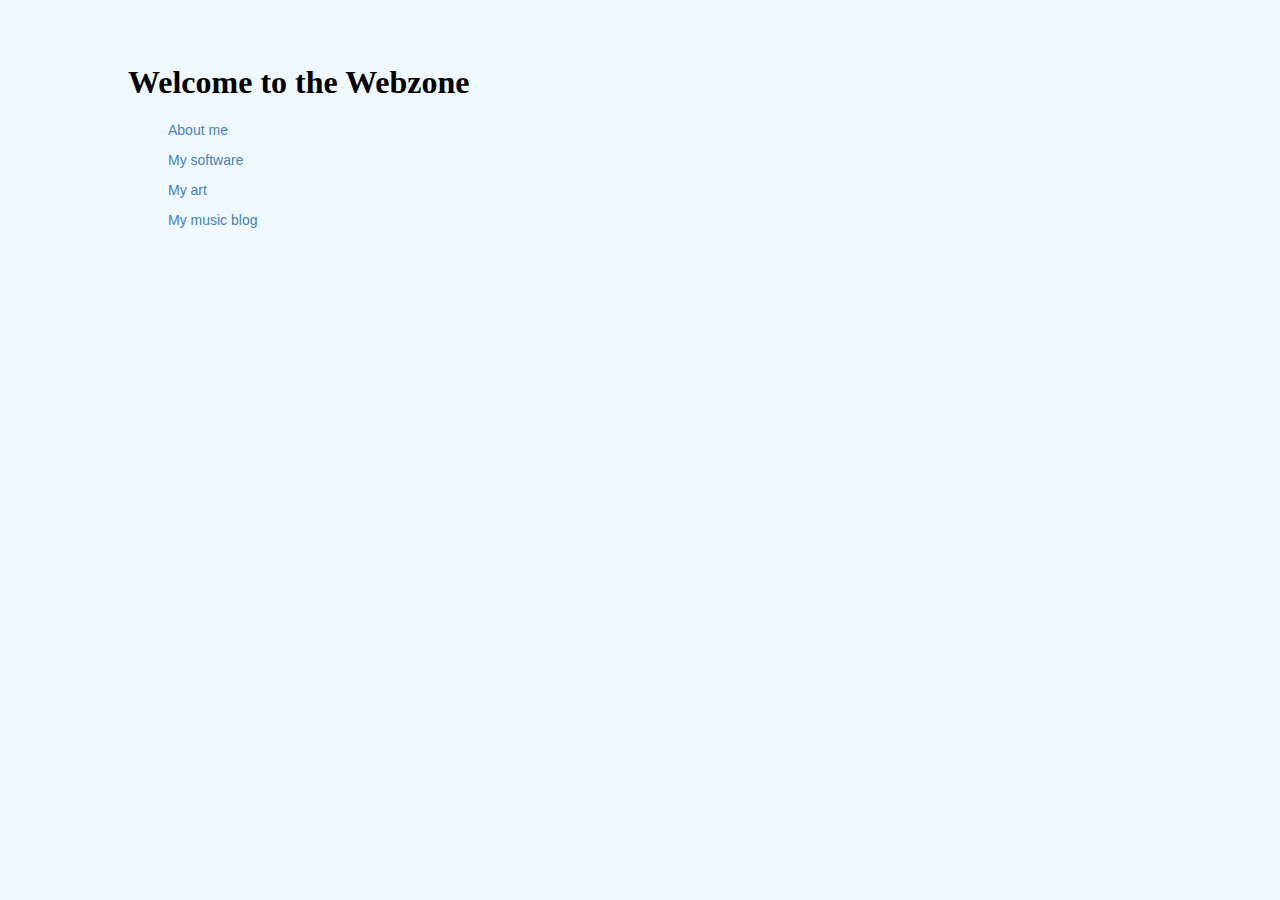
<file: index.html>
<!doctype html>
<html>
<head>
	<meta charset="utf-8"/>
	<title>Welcome to the Webzone</title>
	<link rel="stylesheet" href="styles/main-style.css"/>
</head>
<body>
	<h1>Welcome to the Webzone</h1>
	<p><a href="about.html">About me</a></p>
	<p><a href="software.html">My software</a></p>
	<p><a href="gallery.html">My art</a></p>
	<p><a href="https://noiseandpoetry.wordpress.com">My music blog</a></p>
</body>
</html>
</file>
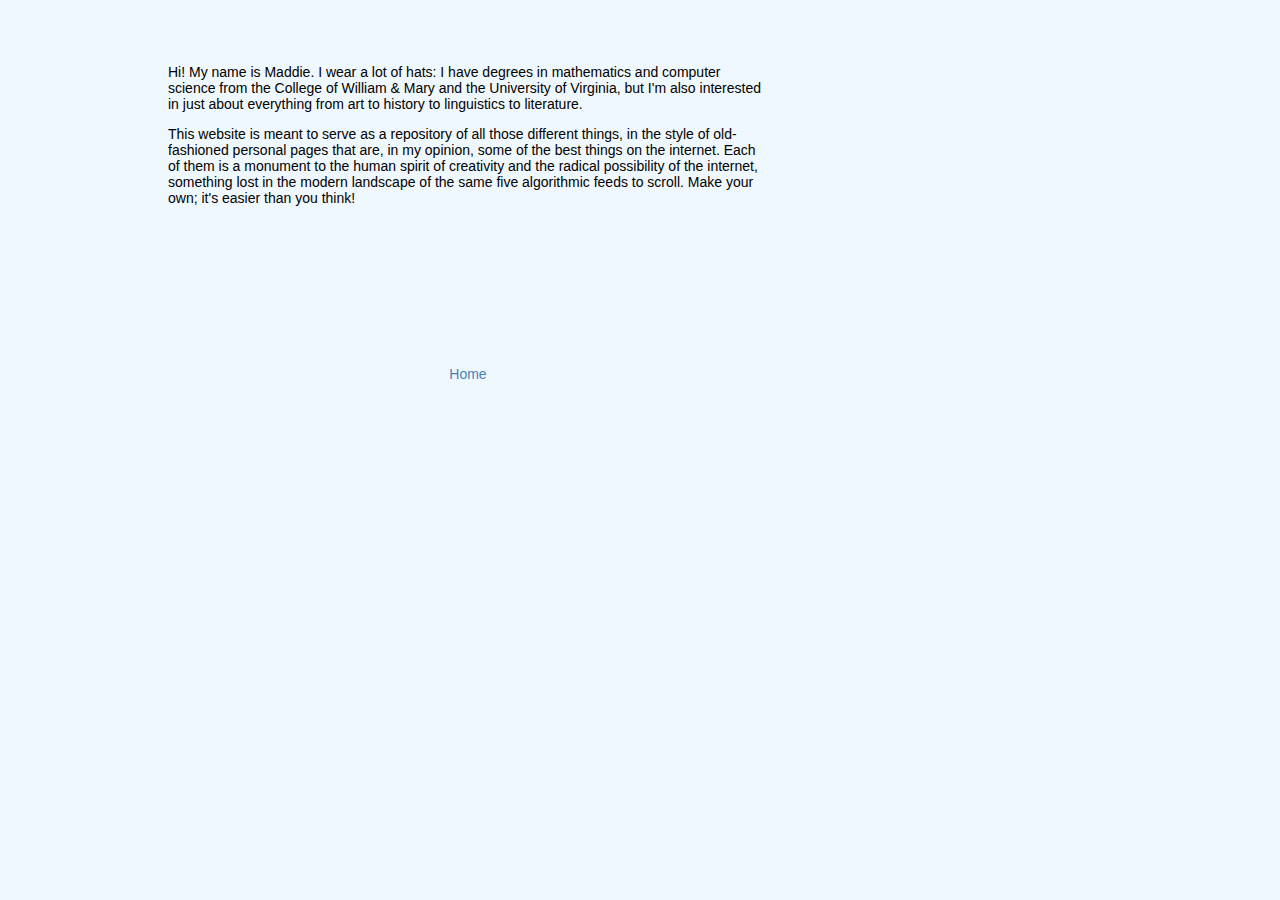
<file: about.html>
<!doctype html>
<html>
<head>
	<meta charset="utf-8"/>
	<title>About</title>
	<link rel="stylesheet" href="styles/main-style.css"/>
</head>
<body>
	<p>Hi! My name is Maddie. I wear a lot of hats: I have degrees in mathematics and computer science from the College of William & Mary and the University of Virginia, but I'm also interested in just about everything from art to history to linguistics to literature.</p>

	<p>This website is meant to serve as a repository of all those different things, in the style of old-fashioned personal pages that are, in my opinion, some of the best things on the internet. Each of them is a monument to the human spirit of creativity and the radical possibility of the internet, something lost in the modern landscape of the same five algorithmic feeds to scroll. Make your own; it's easier than you think!</p>

	<footer>
	<p><a href="index.html">Home</a></p>
	</footer>
</body>
</html>
</file>
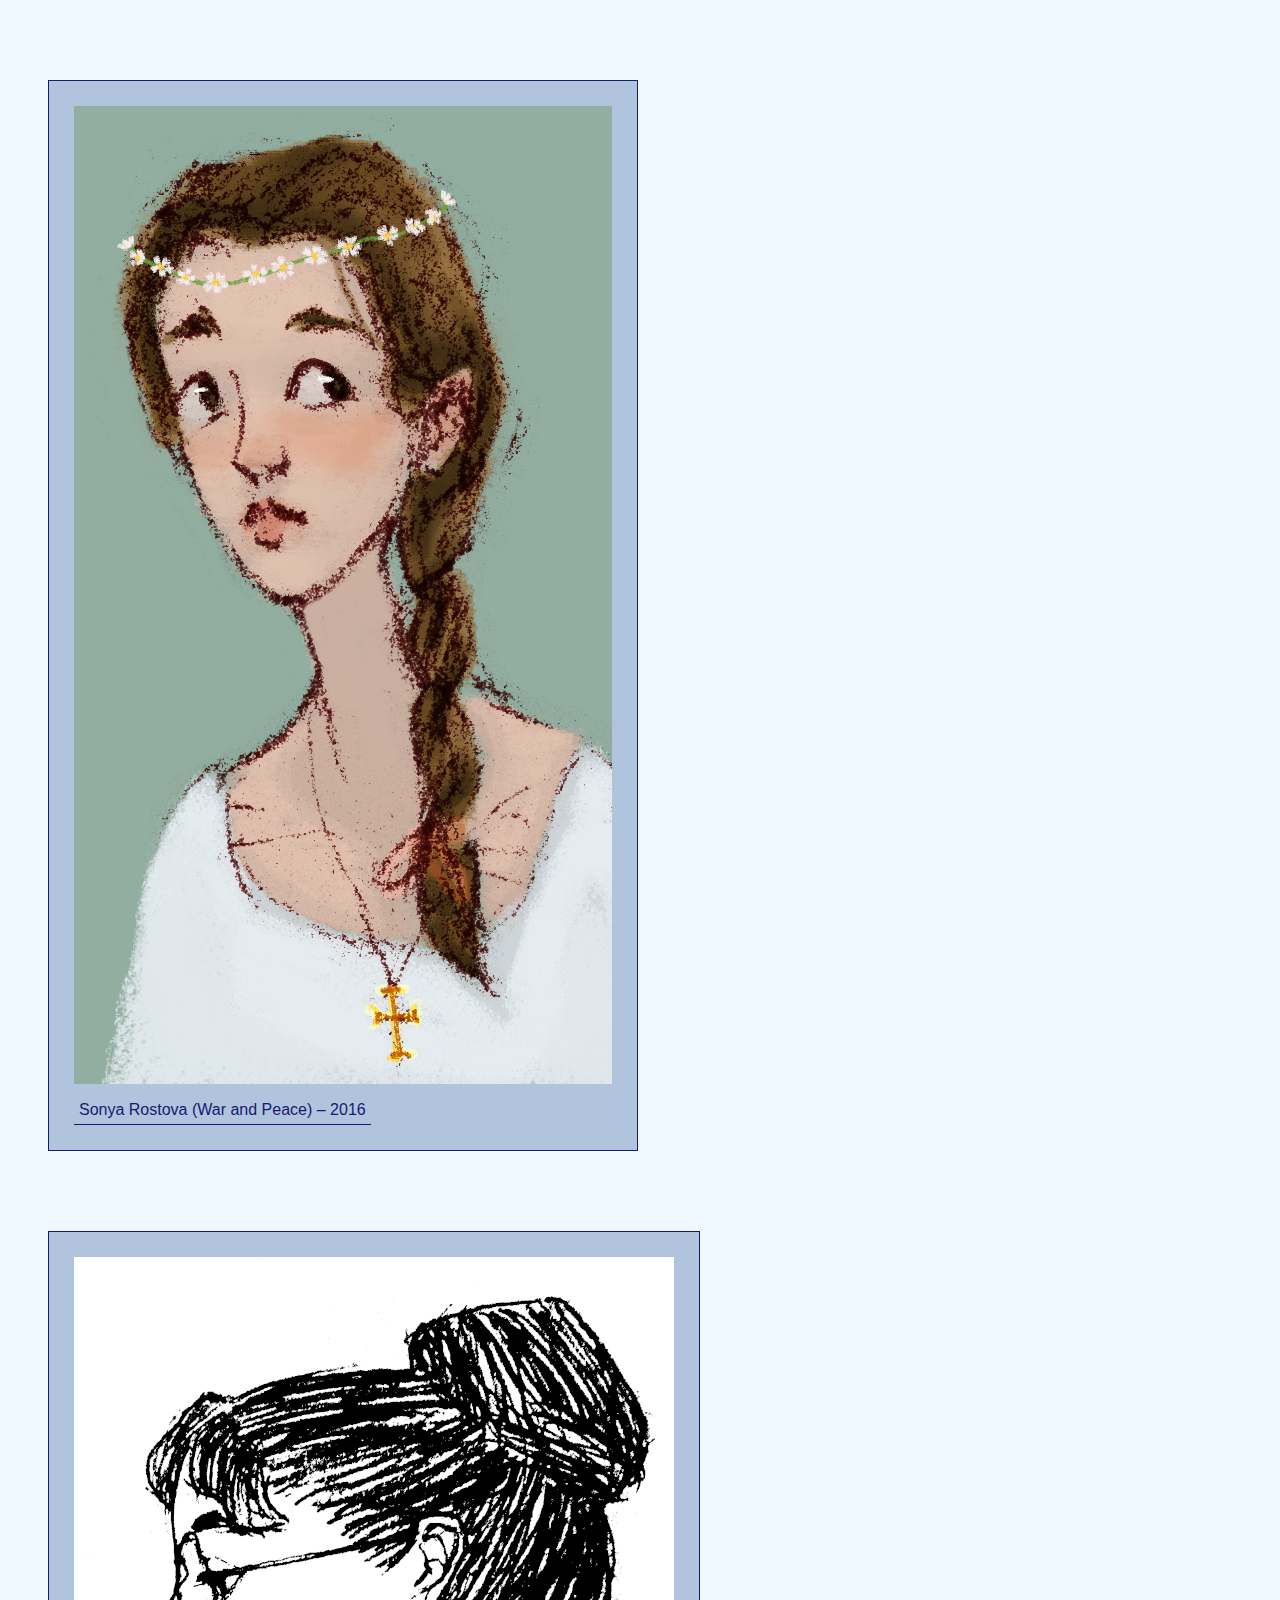
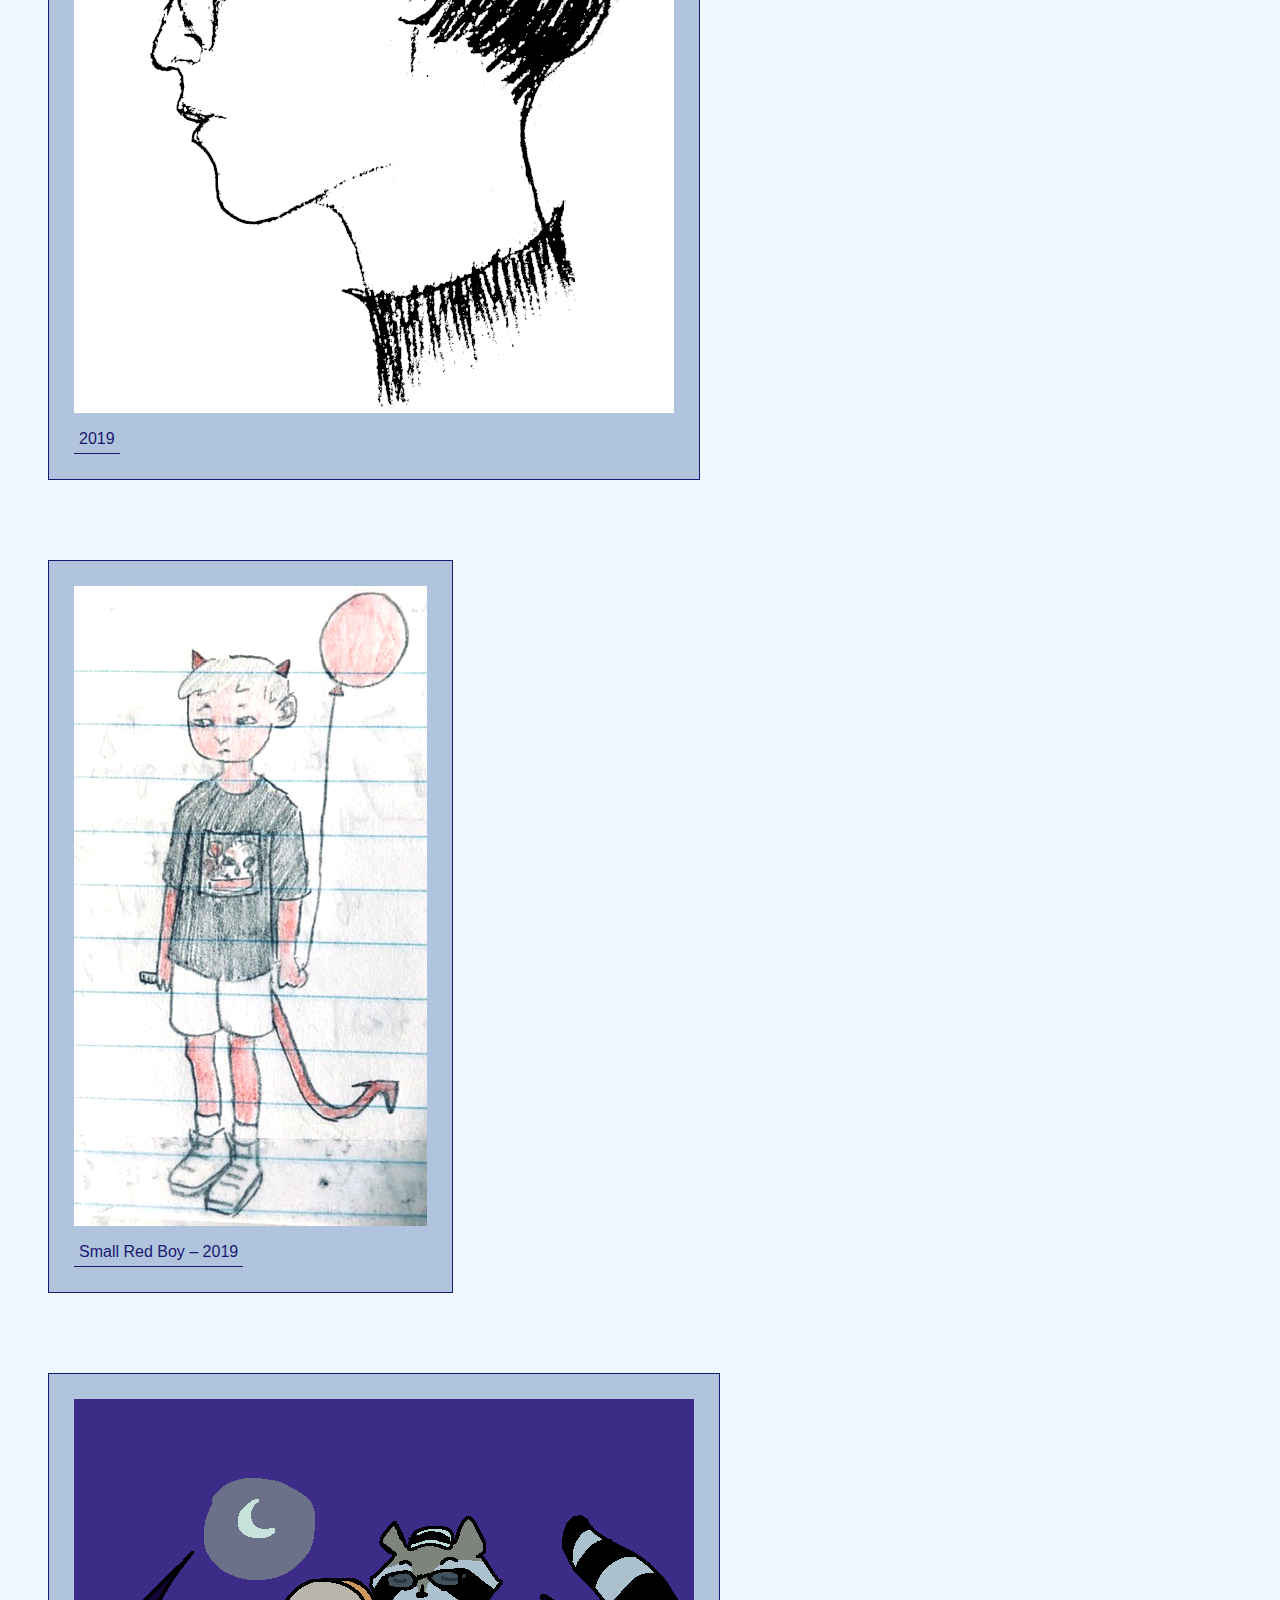
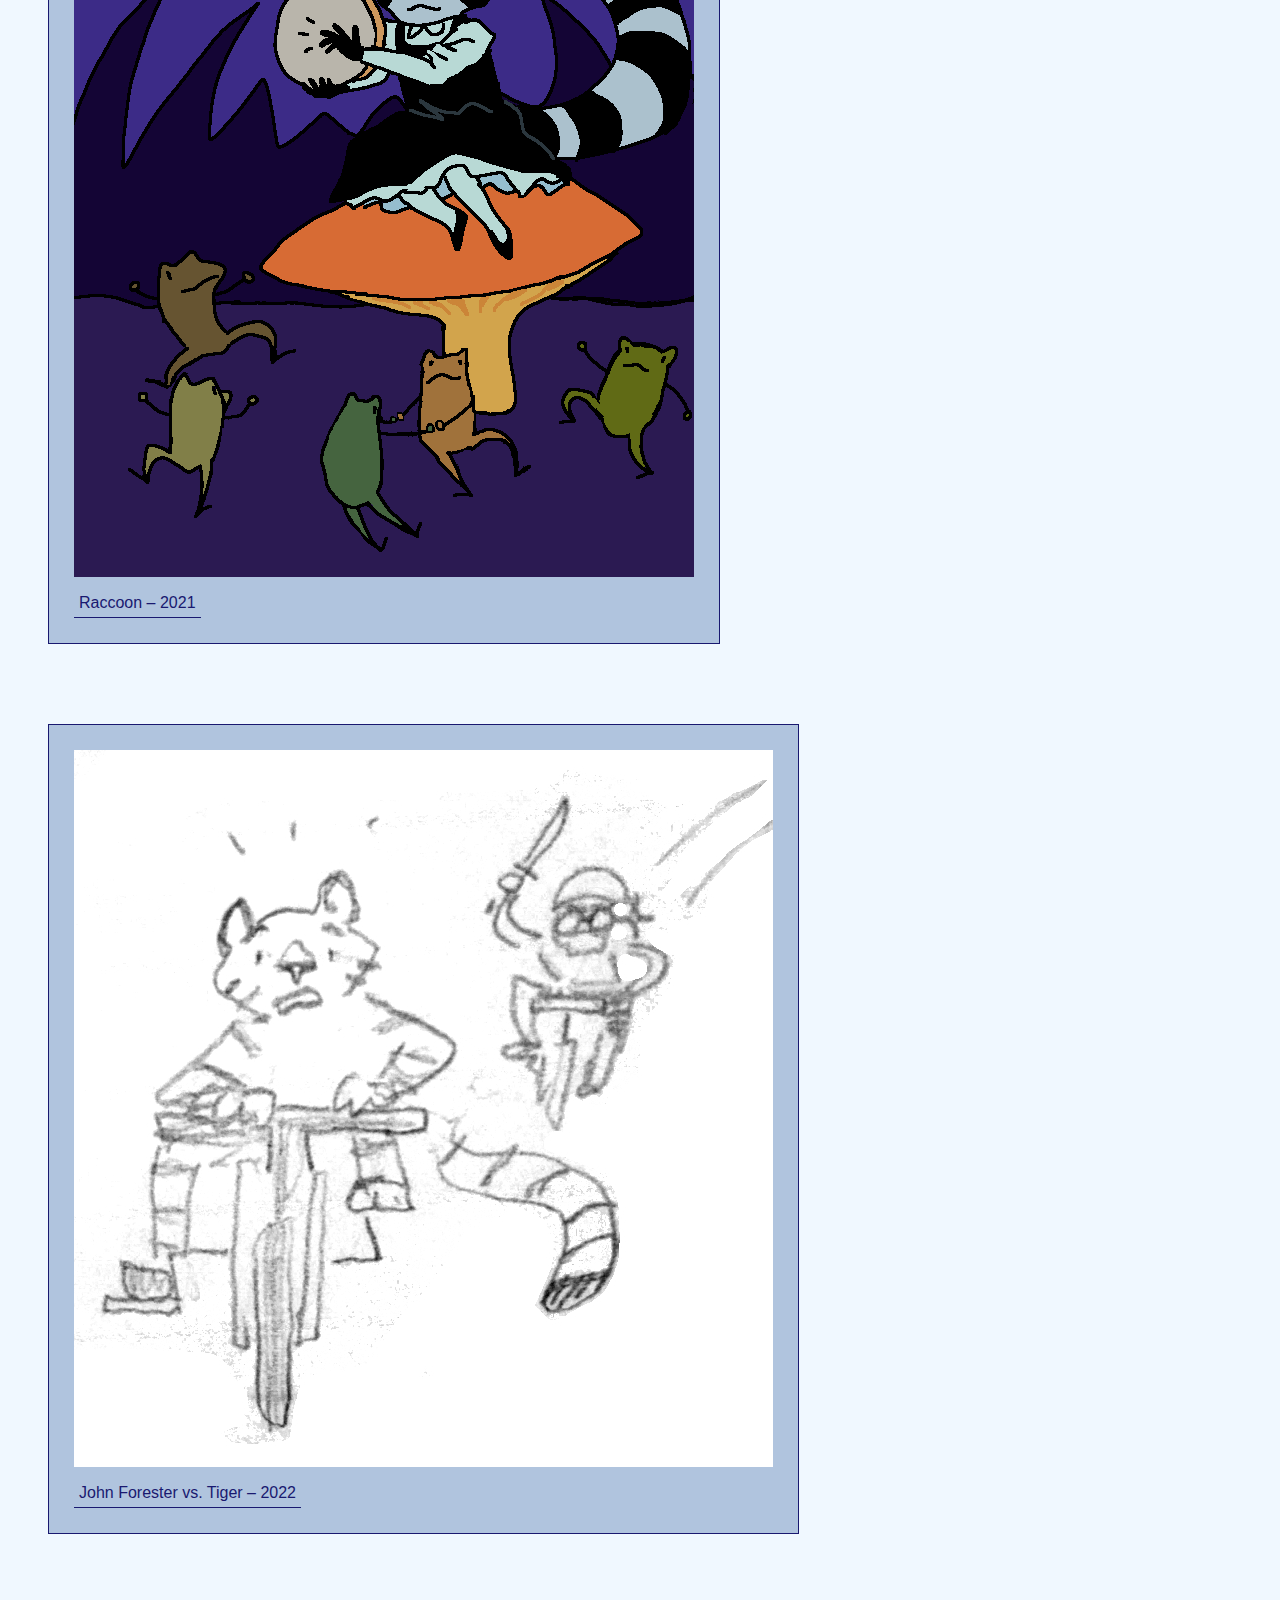
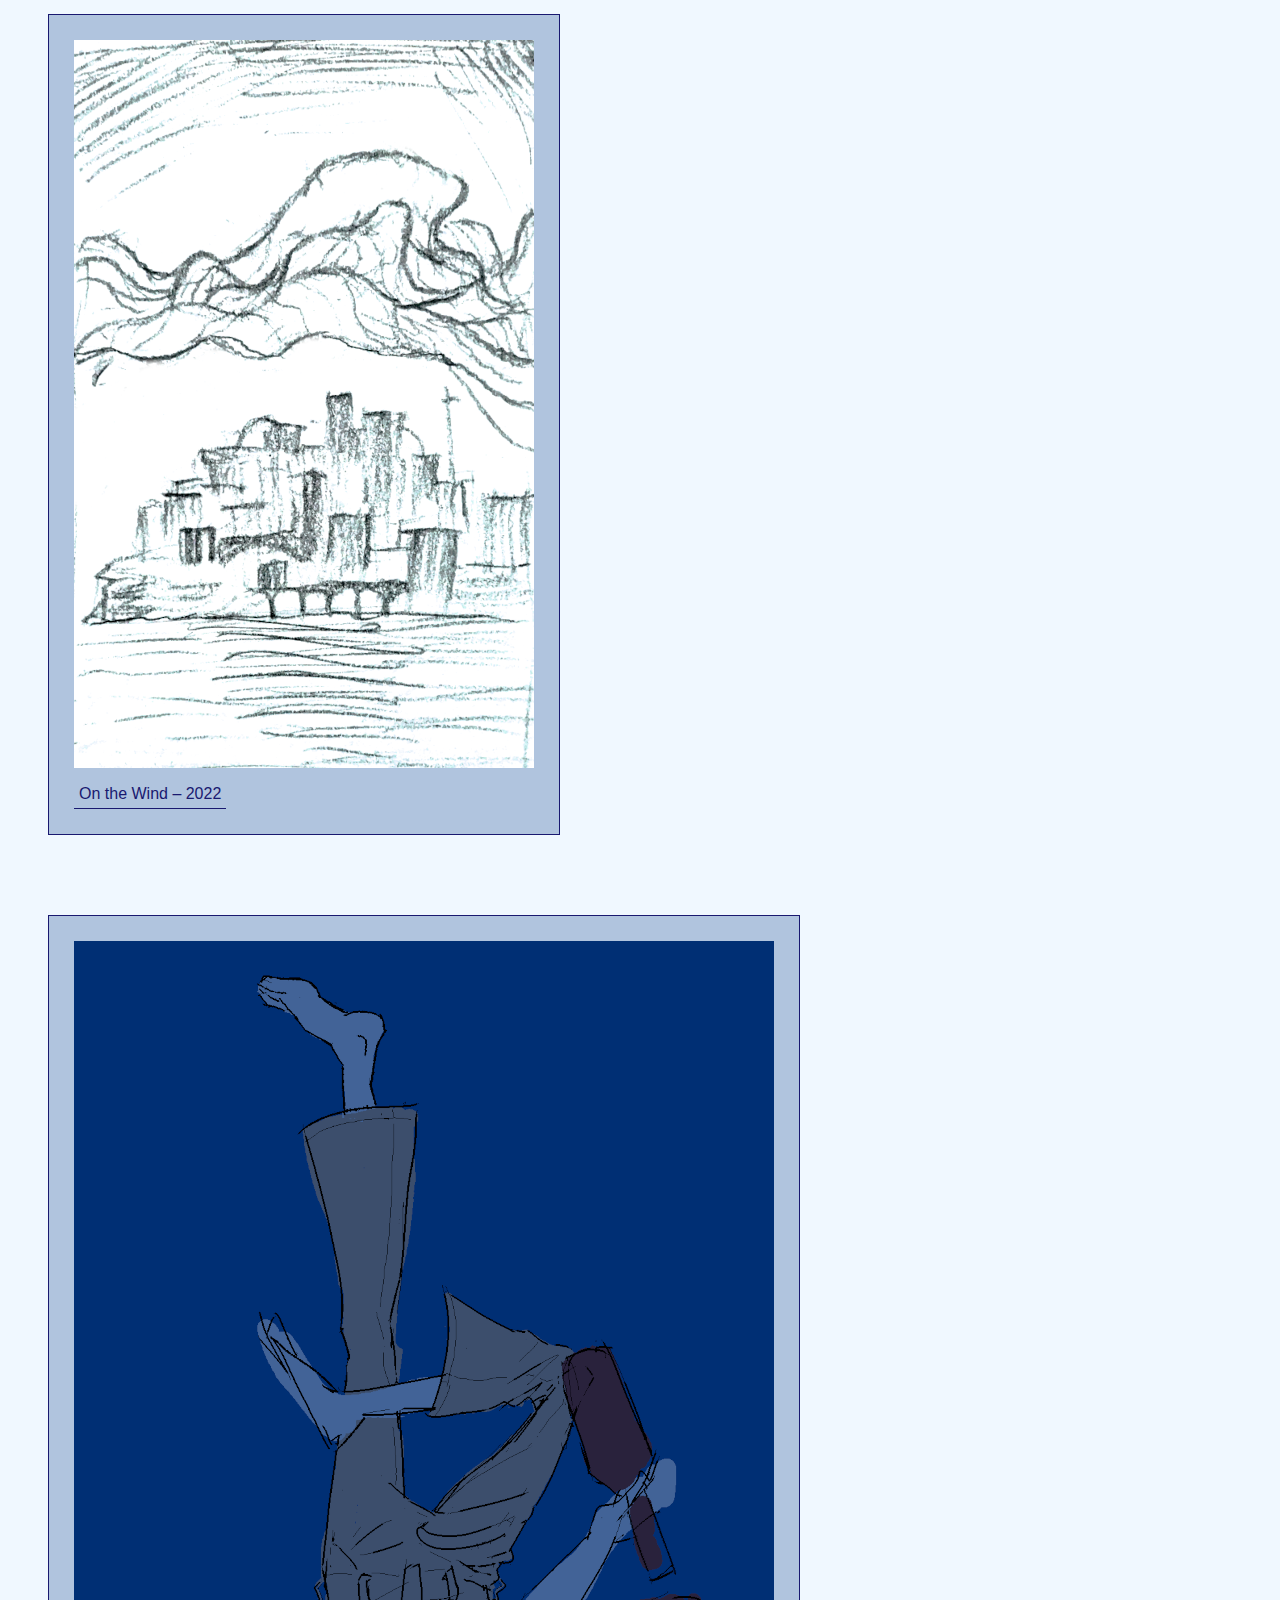
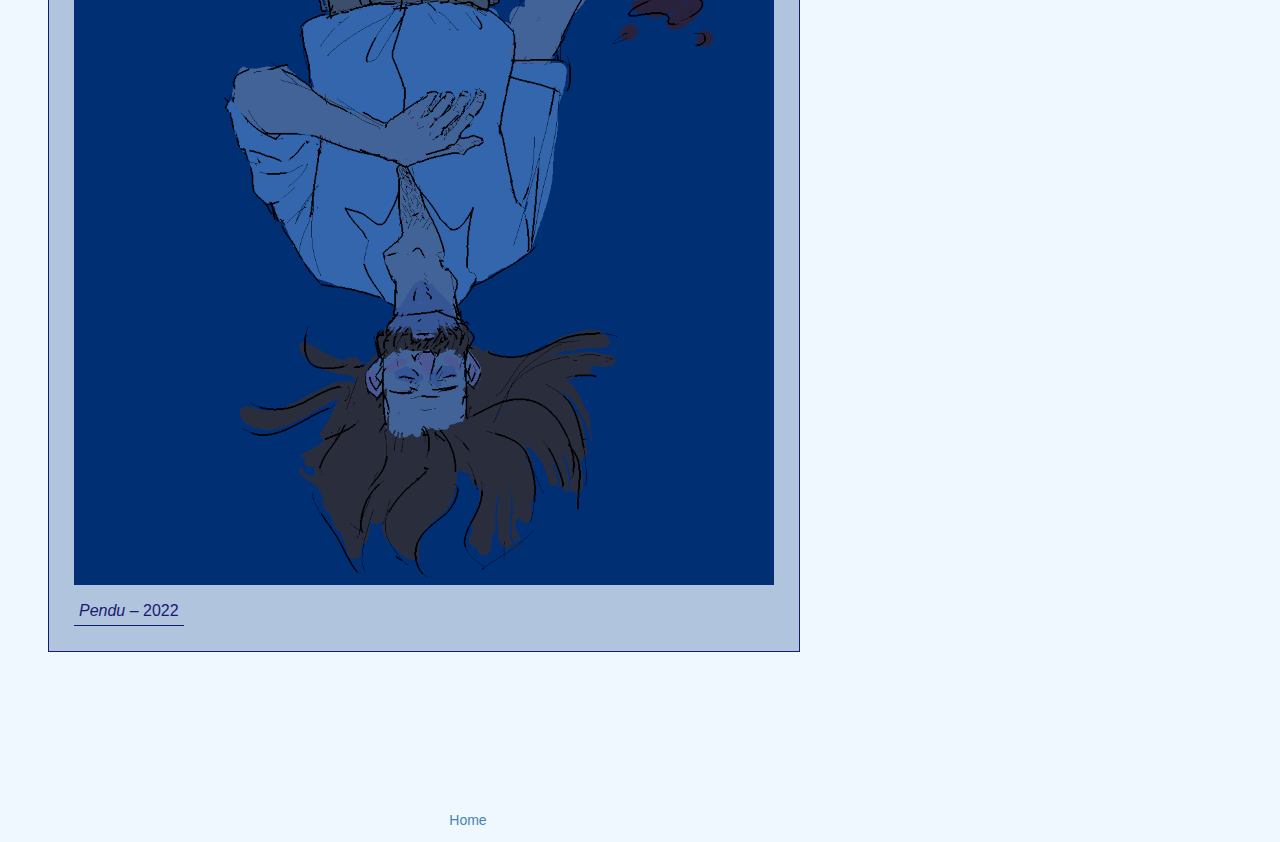
<file: gallery.html>
<!doctype html>
<html>
<head>
	<meta charset="utf-8"/>
	<title>The Gallery</title>
	<link rel="stylesheet" href="styles/main-style.css"/>
</head>
<body>
	<figure>
		<img src="images/sonya2.png" alt="A digitally colored pencil drawing of Sonya Rostova from War and Peace. She has her brown hair in a braid, with a crown of Potentilla sterilis flowers on her head and an orthodox cross necklace around her neck. She is looking off to the side with an alert but pensive expression."/>
		<figcaption>Sonya Rostova (War and Peace) ‒ 2016</figcaption>
	</figure>

	<figure>
		<img src="images/image0.png" alt="A pencil drawing of a young woman in profile. She wears round glasses, with long dark hair pulled up into a bun. Her eyes are downcast."/>
		<figcaption>2019</figcaption>
	</figure>

	<figure>
		<img src="images/smallredboy.jpg" alt="A colored pencil drawing illustrating the song 'Small Red Boy' by AJJ. A young boy with bright red skin, devil horns and a devil tail holds a red balloon in one hand, and a candy bar in the other. His t-shirt features a simplified interpretation of the artwork of the Slayer album 'South of Heaven'. His expression is thoughtful and sad."/>
		<figcaption>Small Red Boy ‒ 2019</figcaption>
	</figure>

	<figure>
		<img src="images/raccoon.png" alt="A digital drawing of an anthropomorphic raccoon sitting on a mushroom, playing a middle eastern tar drum by moonlight for a group of dancing frogs. The raccoon wears glasses and an outfit in the style of the classic lolita subculture, with a black jumper-skirt and petticoats and a white blouse. The colors are a secondary color palette of purples, greens, and oranges."/>
		<figcaption>Raccoon ‒ 2021</figcaption>
	</figure>

	<figure>
		<img src="images/johnforestervstiger.jpg" alt="A cartoonish pencil drawing of an anthropomorphic tiger being chased by English-American cycling activist John Forester, both riding bicycles. Forester wields a sword and his eyes gleam menacingly. The tiger has a frightened expression."/>
		<figcaption>John Forester vs. Tiger ‒ 2022</figcaption>
	</figure>

	<figure>
		<img src="images/onthewind.png" alt="A digitally cleaned and lightly colored pencil drawing of a cityscape. The city sits on a hill overlooking the ocean. Above it are a line of dramatic, twisting clouds."/>
		<figcaption>On the Wind ‒ 2022</figcaption>
	</figure>

	<figure>
		<img src="images/pendu3.png" alt="A digital drawing of the character Harry du Bois from the video game Disco Elysium. He is lying on the floor in the pose of the classic Hanged Man tarot card, upside down from the viewer's point of view with one foot resting on the other knee. In one hand he is holding a bottle of wine. His long hair is fanned out around his head, and his eyes are closed. The color palette is overwhelmingly blue."/>
		<figcaption><i>Pendu</i> ‒ 2022</figcaption>
	</figure>

	<footer>
	<p><a href="index.html">Home</a>
	</footer>
</body>
</html>
</file>
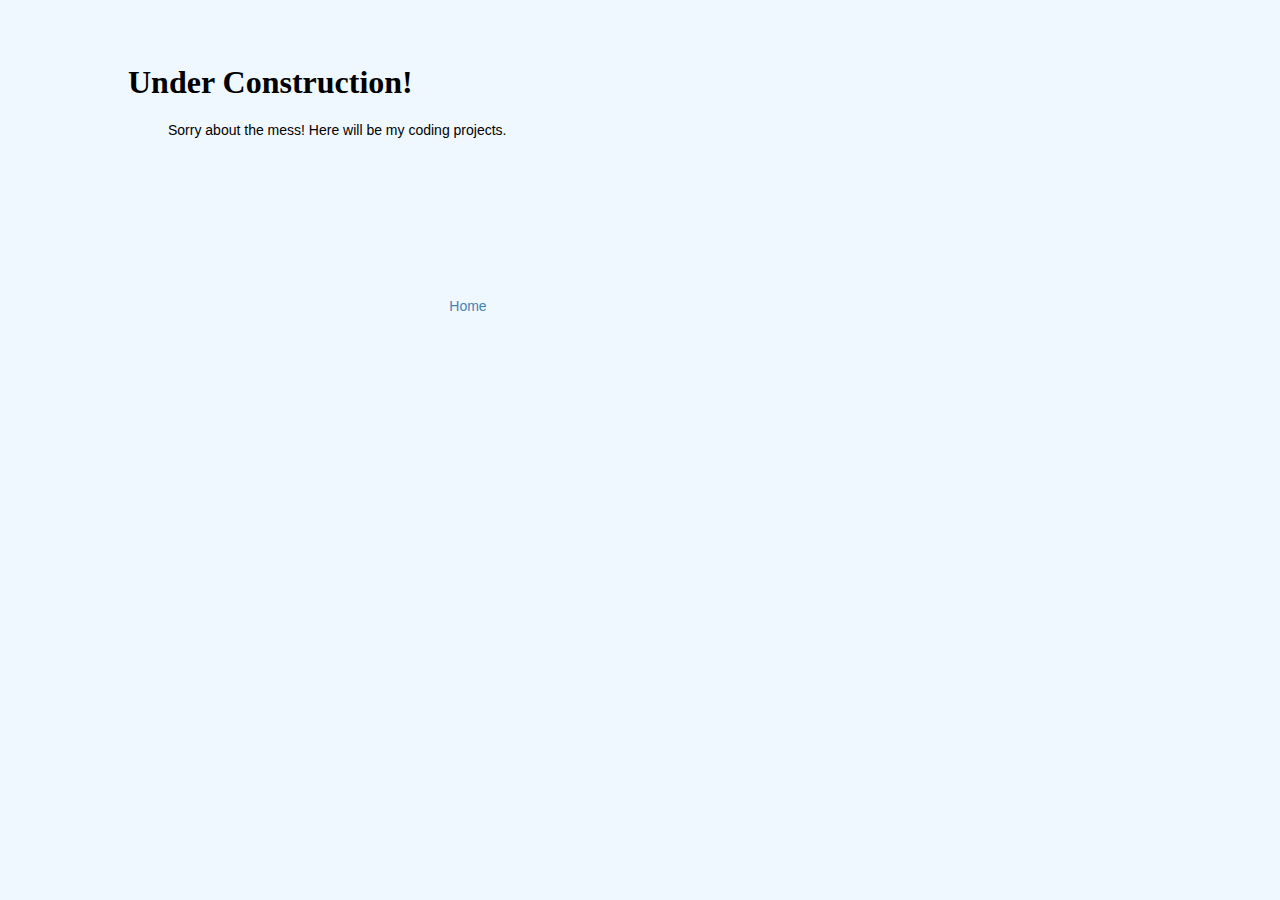
<file: software.html>
<!doctype html>
<html>
<head>
	<meta charset="utf-8"/>
	<title>My Software</title>
	<link rel="stylesheet" href="styles/main-style.css"/>
</head>
<body>
	<h1>Under Construction!</h1>
	<p>Sorry about the mess! Here will be my coding projects.</p>

	<footer>
	<p><a href="index.html">Home</a></p>
	</footer>
</body>
</html>
</file>
<file: styles/main-style.css>
body {	
	margin-top: 5%;
	max-width: 800px;
	background-color: AliceBlue;
	font-family: Verdana, sans-serif;
}

footer {
	margin-top: 10em;
	text-align: center;
}

a {
	text-decoration: none;
}

a:link {
	color: SteelBlue;
}

a:visited {
	color: DarkSlateBlue;
}

a:focus,
a:hover {
	text-decoration: underline;
}

figure {
	width: fit-content;
	margin-top: 5em;
	padding: 25px;
	text-align: center;
	border: 1px solid MidnightBlue;
	color: MidnightBlue;
	background-color: LightSteelBlue;
}

figcaption {
	border-bottom: 1px solid MidnightBlue;
	padding: 5px;
	width: fit-content;
	margin-top: 0.5em;
}

h1 {
	margin-left: 15%;
	font-family: Lora, serif;
}

p {
	font-size: 14px;
	margin-right: 5%;
	margin-left: 20%;
}
</file>
